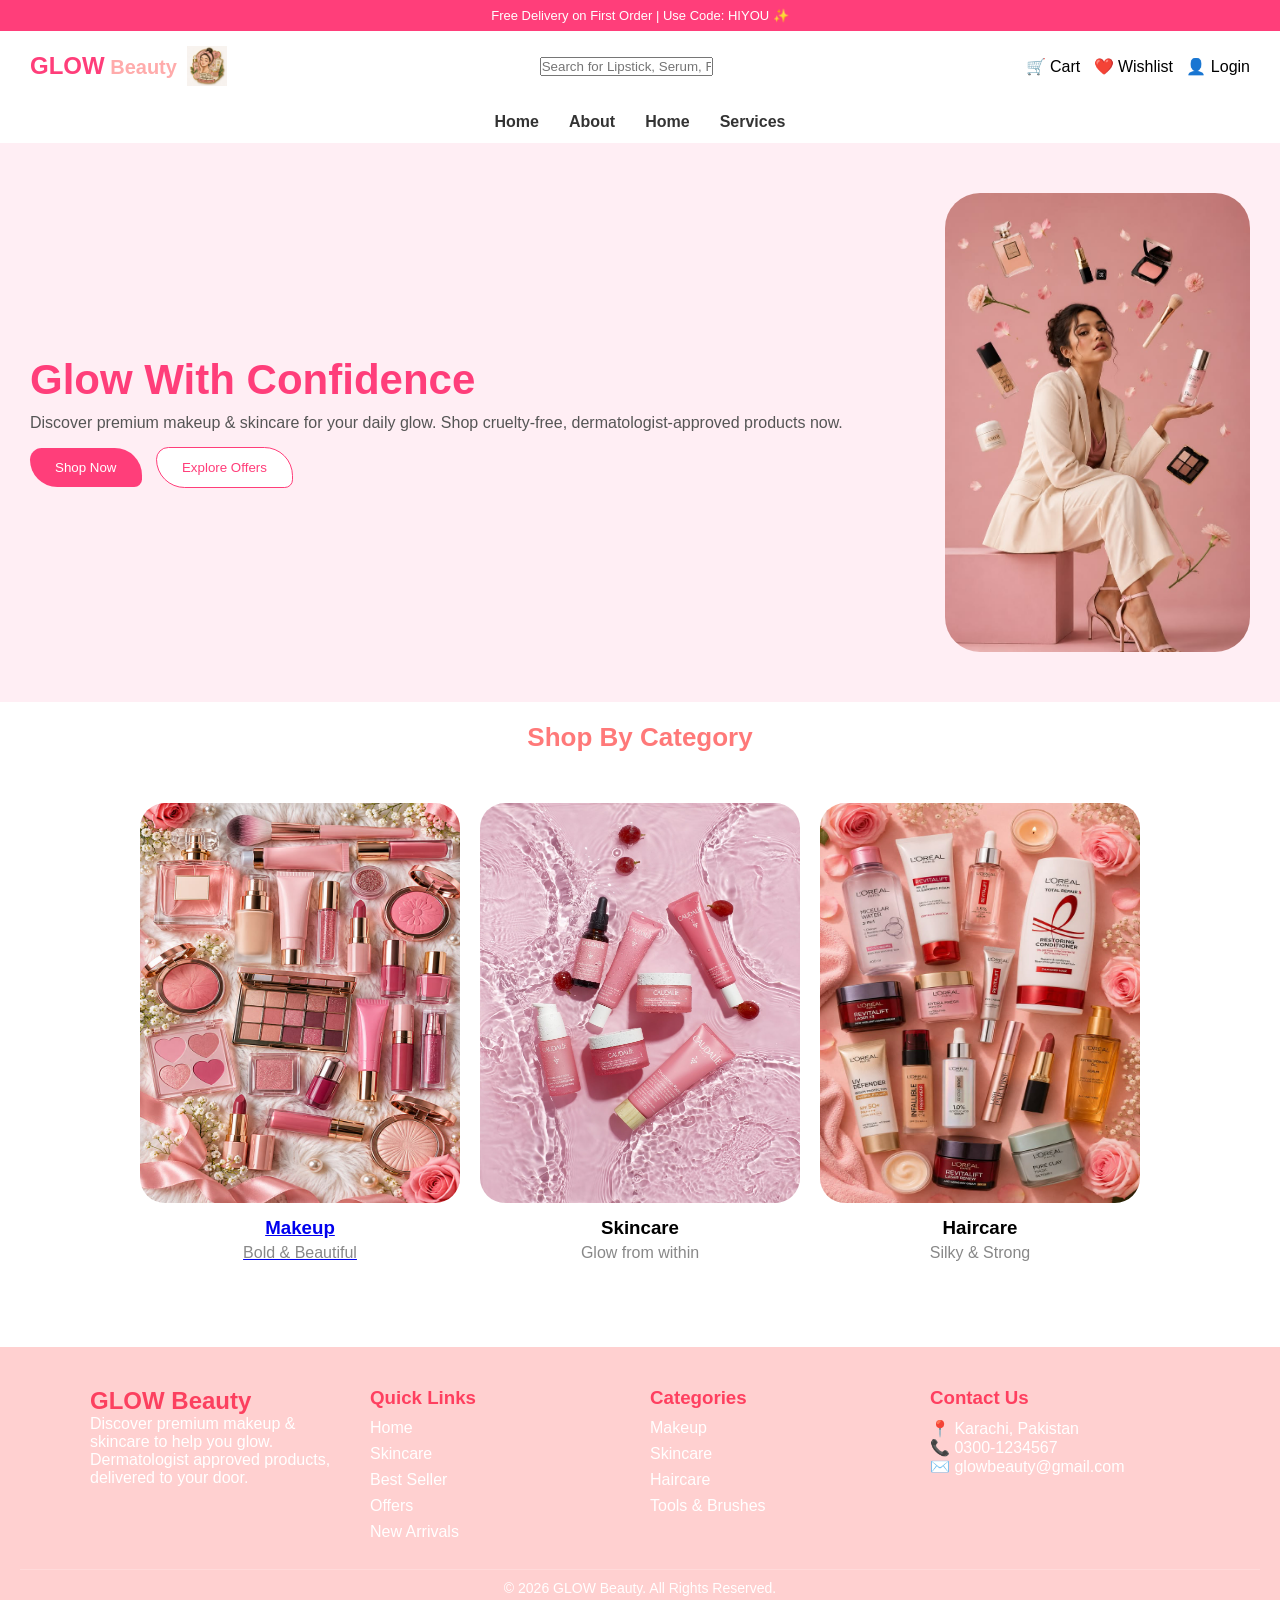
<file: index.html>
<!DOCTYPE html>
<html lang="en">
<head>
    <meta charset="UTF-8">
    <meta name="viewport" content="width=device-width, initial-scale=1.0">
    <title>Glow Beauty Store</title>
    <link rel="stylesheet" href="style.css">
    <link rel="shortcut icon" href="images/common/fivicon.icon.jpg" type="images/x-icon">
</head>
<body>
    <!-- TOP BAR -->
     <div class="topbar">Free Delivery on First Order | Use Code: HIYOU ✨</div>

     <!-- HEADER - FLEXBOX -->
<header class="main-header">

  <div class="logo-div">
  <h2><span class="darkpink">GLOW</span><span class="lightpink"> Beauty</span></h2>
  <img class="logo" src="images/common/fivicon.icon.jpg">
  </div>

  <div class="Search-div">
  <input type="text" placeholder="Search for Lipstick, Serum, Foundation... 🔍">
  </div>

  <div class="icons">🛒 Cart &nbsp; ❤️ Wishlist &nbsp; 👤 Login</div>
</header>
  
  <nav class="menu">
    <a href="#home">Home</a>
    <a href="#aboutpage">About</a>
    <a href="#homepage">Home</a>
    <a href="services">Services</a>
  </nav>

   <!-- HERO -->

  <section id="home" class="hero">
    <div>
      <h1>Glow With Confidence</h1>
      <p>Discover premium makeup & skincare for your daily glow. Shop cruelty-free, dermatologist-approved products now.</p>
      <button>Shop Now</button>
      <button class="btn2">Explore Offers</button>
      </div>
      <img src="images/common/makeup.jpg">
  </section>

  <!-- CATEGORY - FLEXBOX -->

    <h2 class="heading">Shop By Category</h2>
    <section class="Categories">
      <div class="cat-card"><a href="makeup.html"><img src="images/common/makeup2.jpg"><h3>Makeup</h3><p>Bold & Beautiful</p></div></a>
      <div class="cat-card"><img src="images/common/skincare.jpg"><h3>Skincare</h3><p>Glow from within</p></div>
      <div class="cat-card"><img src="images/common/haircare.jpg"><h3>Haircare</h3><p>Silky & Strong</p></div>
  </section>

  <!-- FOOTER -->

  <footer class="footer">
  <div class="footer-container">

    <div class="footer-box">
      <h2>GLOW Beauty</h2>
      <p>Discover premium makeup & skincare to help you glow. Dermatologist approved products, delivered to your door.</p>
    </div>

    <div class="footer-box">
      <h3>Quick Links</h3>
      <a href="#">Home</a>
      <a href="#">Skincare</a>
      <a href="#">Best Seller</a>
      <a href="#">Offers</a>
      <a href="#">New Arrivals</a>
    </div>

    <div class="footer-box">
      <h3>Categories</h3>
      <a href="#">Makeup</a>
      <a href="#">Skincare</a>
      <a href="#">Haircare</a>
      <a href="#">Tools & Brushes</a>
    </div>

    <div class="footer-box">
      <h3>Contact Us</h3>
      <p>📍 Karachi, Pakistan</p>
      <p>📞 0300-1234567</p>
      <p>✉️ glowbeauty@gmail.com</p>
    </div>

  </div>

  <div class="footer-bottom">
    <p>© 2026 GLOW Beauty. All Rights Reserved.</p>
  </div>
</footer>
   

</body>
</html>
</file>
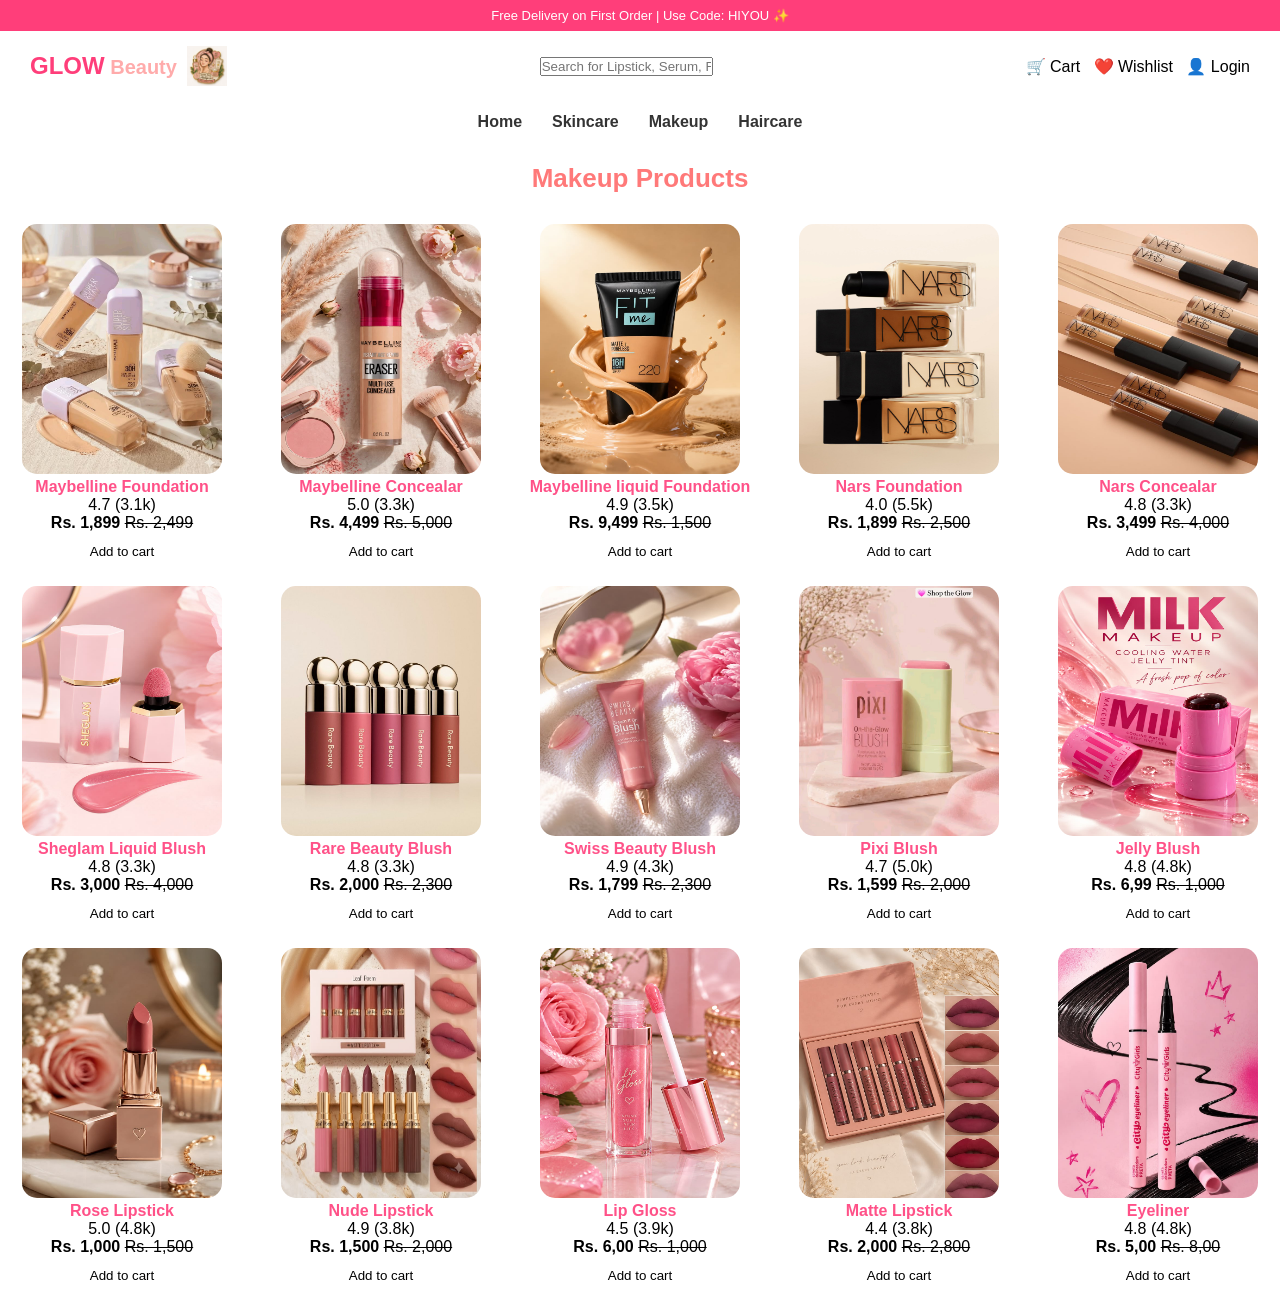
<file: makeup.html>
<!DOCTYPE html>
<html lang="en">
<head>
    <meta charset="UTF-8">
    <meta name="viewport" content="width=device-width, initial-scale=1.0">
    <title>Makeup - Glow Beauty</title>
    <link rel="stylesheet" href="style.css">
</head>
<body>
    <!-- TOP BAR -->
     <div class="topbar">Free Delivery on First Order | Use Code: HIYOU ✨</div>

      <!-- HEADER - FLEXBOX -->
<header class="main-header">

  <div class="logo-div">
  <h2><span class="darkpink">GLOW</span><span class="lightpink"> Beauty</span></h2>
  <img class="logo" src="images/common/fivicon.icon.jpg">
  </div>

  <div class="Search-div">
  <input type="text" placeholder="Search for Lipstick, Serum, Foundation... 🔍">
  </div>

  <div class="icons">🛒 Cart &nbsp; ❤️ Wishlist &nbsp; 👤 Login</div>
</header>
     

<nav class="menu">
  <a href="index.html">Home</a>
  <a href="skincare.html">Skincare</a>
  <a href="makeup.html">Makeup</a>
  <a href="haircare.html">Haircare</a>
</nav>

<h2 class="heading">Makeup Products</h2>

<div class="container1">
    <div class="products">
        <img src="images/makeup-images/maybelline-foundation.jpg">
        <h3>Maybelline Foundation</h3>
        <p>4.7 (3.1k)</p>
        <span>Rs. 1,899</span> <del>Rs. 2,499</del></br>
        <button>Add to cart</button>
    </div>

    <div class="products">
        <img src="images/makeup-images/maybelline-concealer.jpg">
        <h3>Maybelline Concealar</h3>
        <p>5.0 (3.3k)</p>
        <span>Rs. 4,499</span> <del>Rs. 5,000</del></br>
        <button>Add to cart</button>
    </div>

     <div class="products">
        <img src="images/makeup-images/maybelline-fit.jpg">
        <h3>Maybelline liquid Foundation</h3>
        <p>4.9 (3.5k)</p>
        <span>Rs. 9,499</span> <del>Rs. 1,500</del></br>
        <button>Add to cart</button>
    </div>

    <div class="products">
        <img src="images/makeup-images/nars-foundation.jpg">
        <h3>Nars Foundation</h3>
        <p>4.0 (5.5k)</p>
        <span>Rs. 1,899</span> <del>Rs. 2,500</del></br>
        <button>Add to cart</button>
    </div>

    <div class="products">
        <img src="images/makeup-images/nars-concealer.jpg">
        <h3>Nars Concealar</h3>
        <p>4.8 (3.3k)</p>
        <span>Rs. 3,499</span> <del>Rs. 4,000</del></br>
        <button>Add to cart</button>
    </div>

    <div class="products">
        <img src="images/makeup-images/sheglam-liq-blush.jpg">
        <h3>Sheglam Liquid Blush</h3>
        <p>4.8 (3.3k)</p>
        <span>Rs. 3,000</span> <del>Rs. 4,000</del></br>
        <button>Add to cart</button>
    </div>

    <div class="products">
        <img src="images/makeup-images/liquid-blush.jpg">
        <h3>Rare Beauty Blush</h3>
        <p>4.8 (3.3k)</p>
        <span>Rs. 2,000</span> <del>Rs. 2,300</del></br>
        <button>Add to cart</button>
    </div>

    <div class="products">
        <img src="images/makeup-images/swiss-blush.jpg">
        <h3>Swiss Beauty Blush</h3>
        <p>4.9 (4.3k)</p>
        <span>Rs. 1,799</span> <del>Rs. 2,300</del></br>
        <button>Add to cart</button>
    </div>

    <div class="products">
        <img src="images/makeup-images/pixi-blush.jpg">
        <h3>Pixi Blush</h3>
        <p>4.7 (5.0k)</p>
        <span>Rs. 1,599</span> <del>Rs. 2,000</del></br>
        <button>Add to cart</button>
    </div>

    <div class="products">
        <img src="images/makeup-images/jelly-blush.jpg">
        <h3>Jelly Blush</h3>
        <p>4.8 (4.8k)</p>
        <span>Rs. 6,99</span> <del>Rs. 1,000</del></br>
        <button>Add to cart</button>
    </div>

    <div class="products">
        <img src="images/makeup-images/rose-lipstick.jpg">
        <h3>Rose Lipstick</h3>
        <p>5.0 (4.8k)</p>
        <span>Rs. 1,000</span> <del>Rs. 1,500</del></br>
        <button>Add to cart</button>
    </div>

    <div class="products">
        <img src="images/makeup-images/nude-lipstick.jpg">
        <h3>Nude Lipstick</h3>
        <p>4.9 (3.8k)</p>
        <span>Rs. 1,500</span> <del>Rs. 2,000</del></br>
        <button>Add to cart</button>
    </div>

    <div class="products">
        <img src="images/makeup-images/lip-gloss.jpg">
        <h3>Lip Gloss</h3>
        <p>4.5 (3.9k)</p>
        <span>Rs. 6,00</span> <del>Rs. 1,000</del></br>
        <button>Add to cart</button>
    </div>

    <div class="products">
        <img src="images/makeup-images/matte-lipstick.jpg">
        <h3>Matte Lipstick</h3>
        <p>4.4 (3.8k)</p>
        <span>Rs. 2,000</span> <del>Rs. 2,800</del></br>
        <button>Add to cart</button>
    </div>

    <div class="products">
        <img src="images/makeup-images/eyelainer.jpg">
        <h3>Eyeliner</h3>
        <p>4.8 (4.8k)</p>
        <span>Rs. 5,00</span> <del>Rs. 8,00</del></br>
        <button>Add to cart</button>
    </div>

</div>

</body>
</html>
</file>
<file: style.css>
*{
    margin:0;
    padding:0;
    box-sizing:border-box;
    font-family:Arial,sans-serif
}

/* TOP BAR */

.topbar{
    background-color: #ff3e7a;
    color: #fff;
    text-align: center;
    padding: 8px;
    font-size: 13px;
}
.main-header{
    display: flex;
    border-color: #f0f8ff;
    color: black;
    padding: 15px 30px;
    justify-content:space-between ;
    align-items: center;
}
.darkpink{
   color: #ff3e7a;
}

.lightpink{
    color: rgb(255, 171, 171);
    font-size: 20px;
}

.logo-div{
    display: flex;
    align-items: center;
    gap: 10px;
}

.logo{
    width: 40px;
    height: 40px;
}
.search-div input{
    width: 350px;
    padding: 8px;
    border: 1px solid #ddd;
    border-radius: 20px;
    margin: 0 20px;
}

.icons{
    font-size: 16px;
}

/* HEADER FLEX */

.menu{
    display: flex;
    justify-content: center;
    gap: 30px;
    padding: 12px;
    background: white;
}
.menu a{
    text-decoration: none;
    color: #333;
    font-weight: bold;
}
.menu a:hover {
    color: #ff3e7a;
}


section{
    padding: 50px 30px;
}

.hero{
    display: flex;
    align-items: center;
    justify-content:space-between ;
    gap: 30px;
    background: #ffeef4;
}
.hero h1{
    font-size: 42px;
    margin-bottom: 10px;
    color: #ff3e7a;
}

.hero p{
    color: #555;
}

.hero img{
    width: 25%;
    height: 35%;
    border-radius: 35px;
}
.hero button{
    color: #fff;
    background: #ff3e7a;
    padding: 12px 25px;
    border: none;
    margin-top: 15px;
    cursor: pointer;
    border-radius: 15px 35px 10px 35px;
}
.btn2{
    color: #ff3e7a!important;
    border: 1px solid #ff3e7a!important;
    background: #fff!important;
    margin-left: 10px;
    border-radius: 15px 35px 10px 35px;
}

/* HEADING */

.heading{
    text-align: center;
    padding-top: 20px;
    padding-bottom: 20px;
    font-size: 26px;
    color: rgb(255, 121, 121);
}

/* CATEGORIES */

.Categories{
    display: flex !important;
    justify-content: center !important;
    flex-direction: row !important;
    gap: 20px !important;
    padding: 30px !important;
}
.cat-card{
    flex: 1;
    max-width: 320px;
    text-align: center;
    background: fff;
    border-radius: 15px;
    box-shadow: 0 4px 15px rgb(0 0 0 0.08);
}
.cat-card img{
    width: 100%;
    height: 400px;
    border-radius: 25px;
}
.cat-card h3{
    margin: 10px 0 5px;
}
.cat-card p{
    color: #888;
    padding-bottom: 15px;
}

/* MAKEUP PRODUCTS */
/* CONTAINER1 */
.container1{
   display: grid;
   grid-template-columns: repeat(5 , 1fr);
   gap: 15px;
   text-align: center;
   background-color: hwb(hue white black);
   padding-top: 10px;
   padding-bottom: 10px;
}
.products img{
    width: 200px;
    height: 250px;
    border-radius: 15px;
}
.products h3{
    color: #ff5188;
    font-size: medium;
}
.products span{
    font-weight: bold;
}
.products button{
    color: #010000;
    background: white;
    border: none;
    padding: 12px;
    border-radius: 10px 15px 20px 25px;
}

/* FOOTER */

.footer {
  background-color: #ffd0d0;
  color: white;
  padding: 40px 20px 10px 20px;
  margin-top: 40px;
}

.footer-container {
  display: grid;
  grid-template-columns: repeat(4, 1fr);
  gap: 20px;
  max-width: 1100px;
  margin: auto;
}

.footer-box h2 {
  color: #fc405f;
}

.footer-box h3 {
  margin-bottom: 10px;
  color: #ff3f5f;
}

.footer-box a {
  display: block;
  color: white;
  text-decoration: none;
  margin-bottom: 8px;
}

.footer-box a:hover {
  color: #ff5e79;
}

.footer-bottom {
  text-align: center;
  border-top: 1px solid #ffffff33;
  margin-top: 20px;
  padding-top: 10px;
  font-size: 14px;
}

@media (max-width: 600px) {
  .footer-container { 
    grid-template-columns: 1fr;
    text-align: center;
  }
}
</file>
